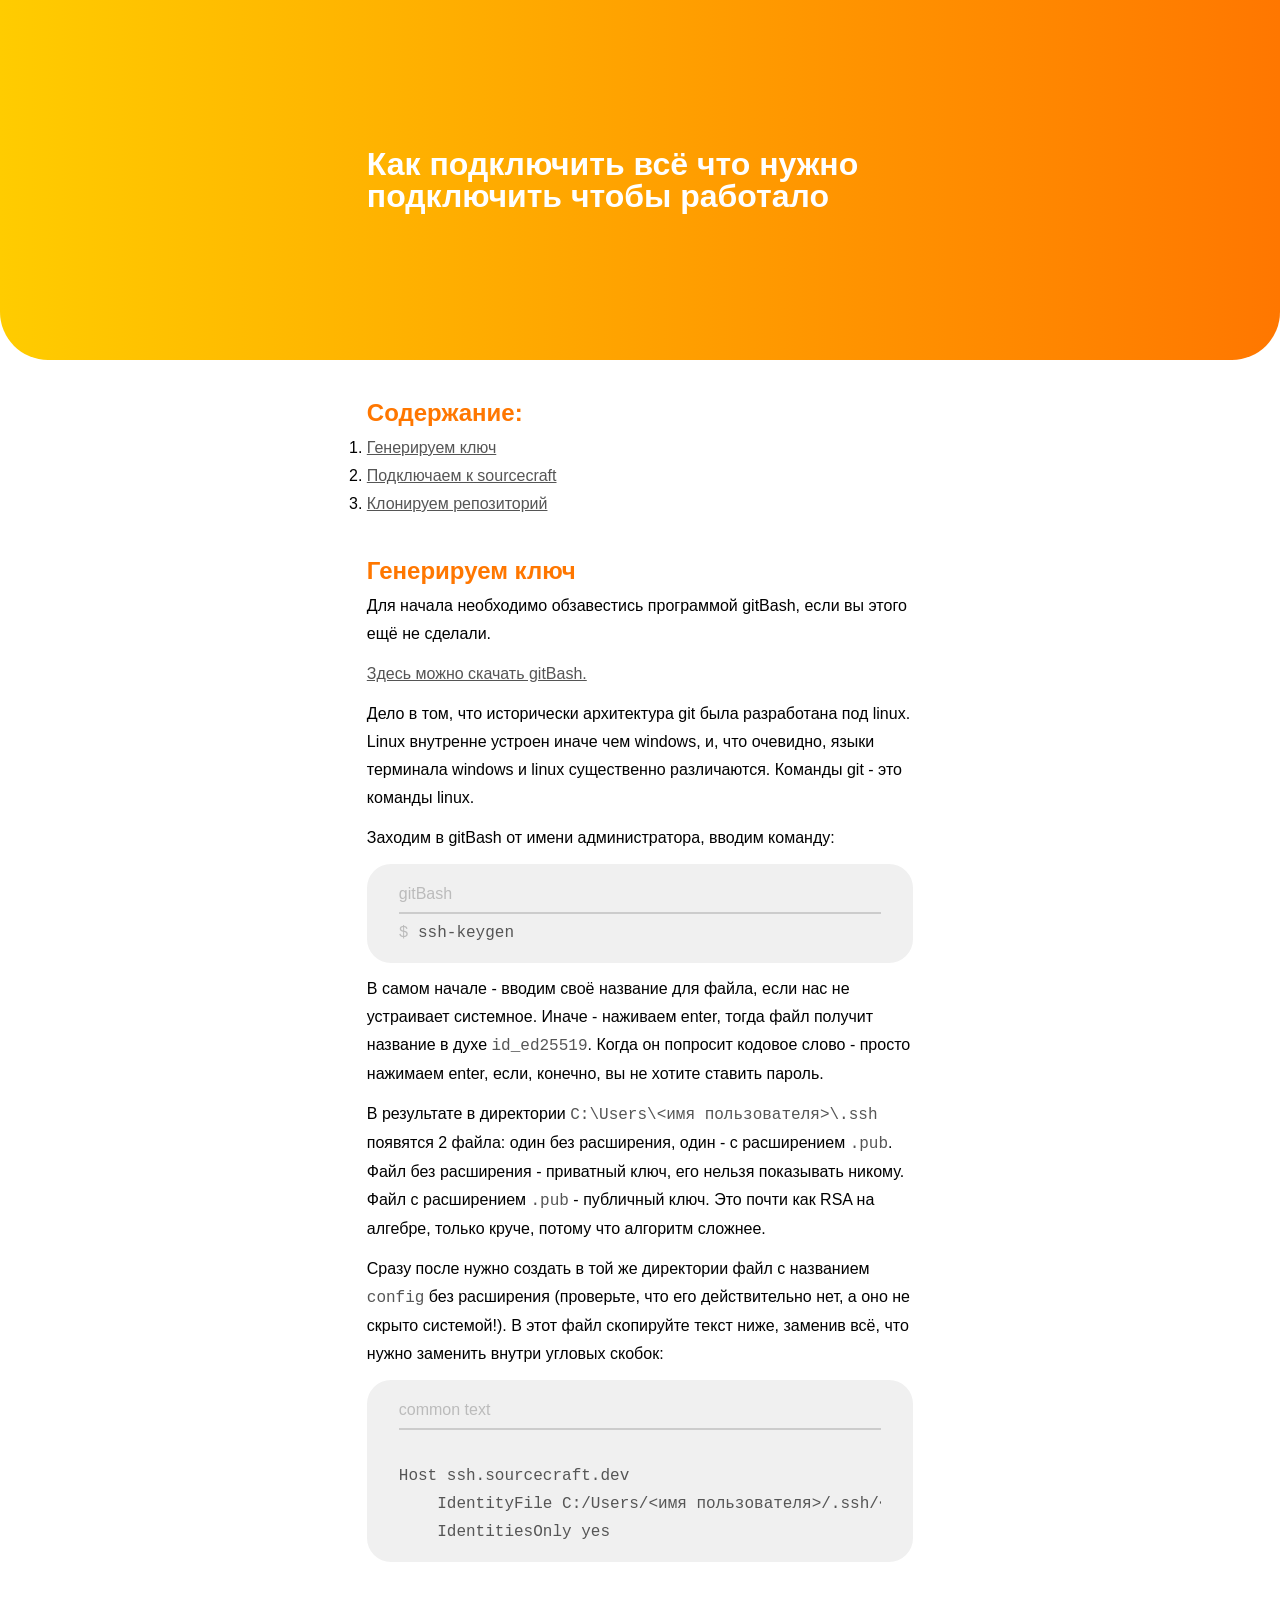
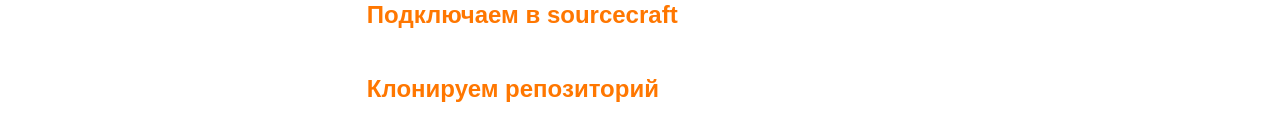
<file: src/index.html>
<!DOCTYPE html>
<html lang="ru">
<head>
    <meta charset="utf-8">
    <meta name="viewport" content="width=device-width, initial-scale=1, shrink-to-fit=no">
    <link rel="stylesheet" href="style.css">
    <meta name="description" content="Инструкция по подключению репозитория через технологию Secure SHell">
    <title>Инструкция по подключению репозитория</title>
</head>
<body>
<header>
    <div class="narrow">
        <h1>Как подключить всё что нужно подключить чтобы работало</h1>
    </div>
</header>
<article>
    <h2>Содержание:</h2>
    <ol>
        <li><a href="#keyGeneration">Генерируем ключ</a></li>
        <li><a href="#addingToSourcecraft">Подключаем к sourcecraft</a></li>
        <li><a href="#repositoryCloning">Клонируем репозиторий</a></li>
    </ol>

    <h2 id="keyGeneration">Генерируем ключ</h2>
    <p>
        Для начала необходимо обзавестись программой gitBash, если вы этого ещё не сделали.
    </p>
    <p>
        <a href="https://git-scm.com/install/windows">Здесь можно скачать gitBash.</a>
    </p>
    <p>
        Дело в том, что исторически архитектура git была разработана под linux. Linux внутренне устроен иначе чем
        windows, и, что очевидно, языки терминала windows и linux существенно различаются. Команды git - это команды
        linux.
    </p>
    <p>Заходим в gitBash от имени администратора, вводим команду:</p>

    <div class="codeblock">
        <div class="lang">gitBash</div>
        <code><span class="sub">$</span> ssh-keygen</code>
    </div>

    <p>
        В самом начале - вводим своё название для файла, если нас не устраивает системное. Иначе - наживаем enter,
        тогда файл получит название в духе <code>id_ed25519</code>. Когда он попросит кодовое слово - просто
        нажимаем enter, если, конечно, вы не хотите ставить пароль.
    </p>
    <p>
        В результате в директории <code>C:\Users\&lt;имя пользователя>\.ssh</code> появятся 2 файла: один без расширения,
        один - с расширением <code>.pub</code>. Файл без расширения - приватный ключ, его нельзя показывать никому. Файл
        с расширением <code>.pub</code> - публичный ключ. Это почти как RSA на алгебре, только круче, потому что алгоритм
        сложнее.
    </p>
    <p>
        Сразу после нужно создать в той же директории файл с названием <code>config</code> без расширения (проверьте, что его действительно нет, а оно
        не скрыто системой!). В этот файл скопируйте текст ниже, заменив всё, что нужно заменить внутри угловых скобок:
    </p>
    <div class="codeblock">
        <div class="lang">common text</div>
        <pre><code>
Host ssh.sourcecraft.dev
    IdentityFile C:/Users/&lt;имя пользователя>/.ssh/&lt;название файла секретного ключа, по умолчанию - id_ed25519>
    IdentitiesOnly yes
</code></pre>
    </div>


    <h2 id="addingToSourcecraft">Подключаем в sourcecraft</h2>

    <h2 id="repositoryCloning">Клонируем репозиторий</h2>
</article>

<button class="scrollToTopButton">
    Наверх
</button>

<script defer>
    const scrollToTop = document.querySelector('.scrollToTopButton');

    if (scrollToTop) {

        window.addEventListener('scroll', (e) => {
            if (window.scrollY >= 50) {
                scrollToTop.classList.remove('hidden');
            } else {
                scrollToTop.classList.add('hidden');
            }
        })

        scrollToTop.addEventListener('click', (e) => {
            e.preventDefault();
            window.scrollTo(0, 0);
        });
    }


</script>
</body>
</html>
</file>
<file: src/style.css>
:root {
    font-family: Verdana, sans-serif;
    font-size: 16px;
    box-sizing: border-box;
    line-height: 1.75;
    overscroll-behavior: none;
    scroll-behavior: smooth;
}

* {
    margin: 0;
    padding: 0;
    box-sizing: border-box;
}

*::selection {
    background: #ffcc00;
    color: #fff;
}

article, .narrow {
    padding-left: 16px;
    padding-right: 16px;
    max-width: 65ch;
    margin: auto;
}

header {
    background-image: linear-gradient(to right, #FFCC00, #FF7700);
    padding: 16px;
    display: flex;
    align-items: center;
    justify-content: center;
    min-height: 40vh;
    border-bottom-left-radius: 3rem;
    border-bottom-right-radius: 3rem;
}

h1 {
    color: white;
    font-weight: bold;
    font-size: 2rem;
    line-height: 1;
}

h2 {
    color: #FF7700;
    margin-top: 2rem;
}

a, code {
    color: #555;
    transition: color 0.4s ease;
}

code {
    font-family: Courier, monospace;
}

.sub, .lang {
    color: #BBB;
}

.lang {
    display: block;
    padding-bottom: 4px;
    border-bottom: 2px solid #CCC;
    margin-bottom: 4px;
}

a:hover {
    color: #FF7700;
}

pre {
    overflow: scroll;
}

p, .codeblock {
    margin-bottom: 0.75rem;
}

.codeblock {
    background-color: #F0F0F0;
    padding: 1rem 2rem;
    border-radius: 1.5rem;
}

.scrollToTopButton {
    position: fixed;
    display: block;

    bottom: 2rem;
    left: 10%;
    transition: opacity 0.4s ease;
    padding: 1rem 2rem;
    border-radius: 1.5rem;
    color: white;
    outline: none;
    border: none;
    background-color: #FF7700;
    opacity: 0.5;
    font-size: 1rem;

}

.hidden {
    visibility: hidden;
    opacity: 0;
}
</file>
